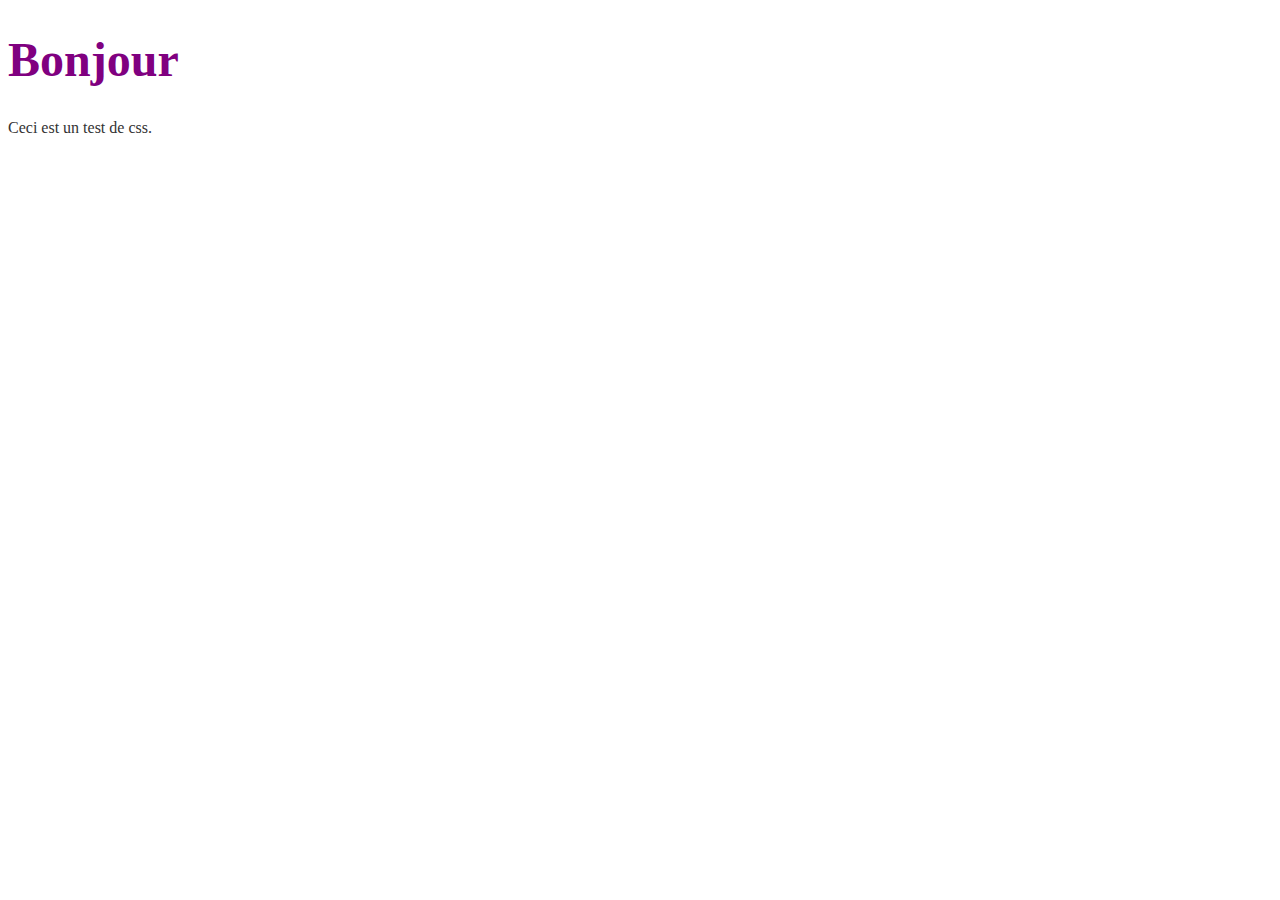
<file: Chapitre 2 – Sélecteurs, cascade, unités/Index.html>
<!DOCTYPE html>
<html lang="en">
<head>
    <meta charset="UTF-8">
    <meta name="viewport" content="width=device-width, initial-scale=1.0">
    <title>Tester Css</title>
    <link rel="stylesheet" href="style.css">
</head>
<body>
    <h1 class="titre">Bonjour</h1>
    <p id="principal">Ceci est un test de css.</p>
</body>
</html>
</file>
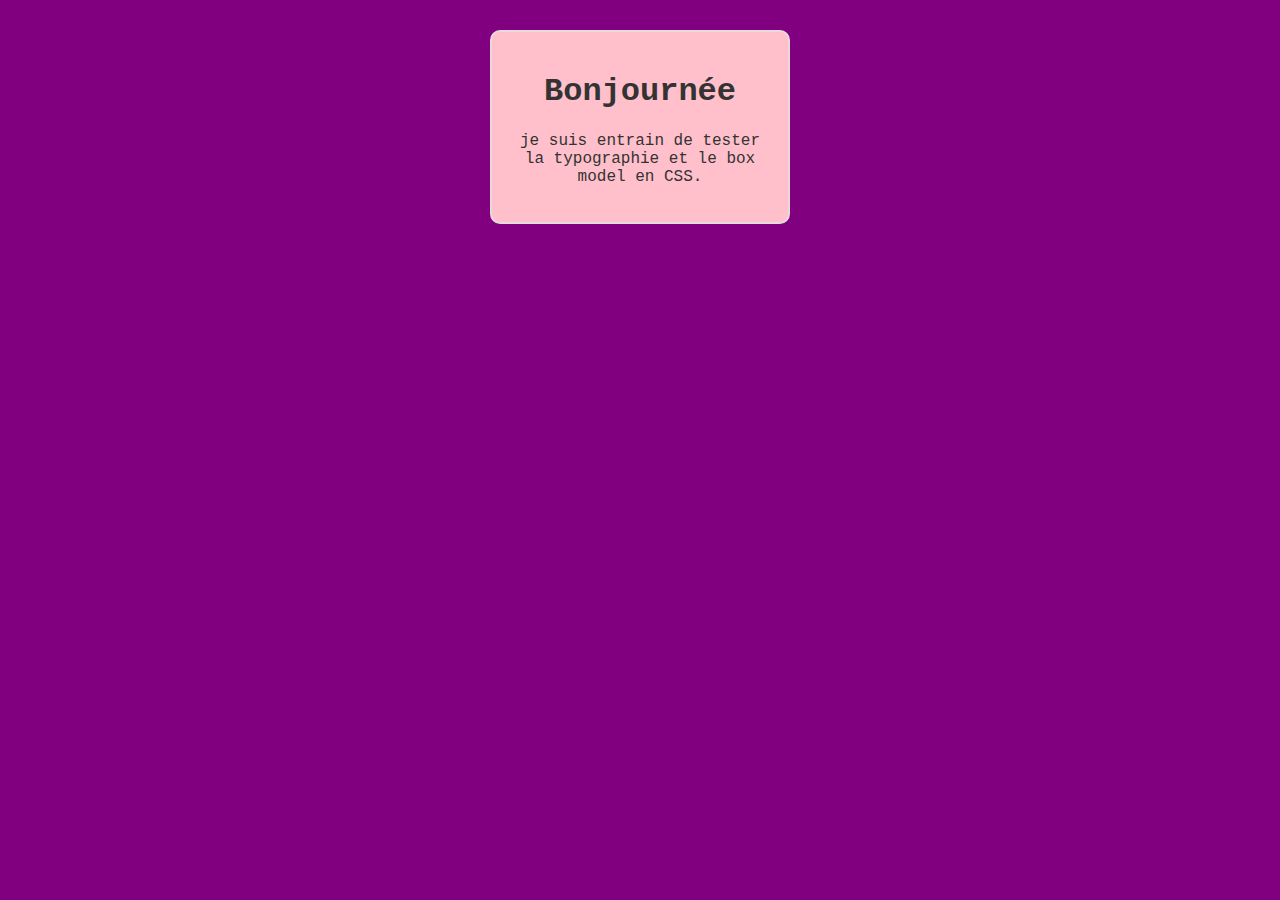
<file: Chapitre 3– Typographie, couleurs, bordures, modèle de boîte/Index.html>
<!DOCTYPE html>
<html lang="fr">
  <head>
    <meta charset="UTF-8">
    <meta name="viewport" content="width=device-width, initial-scale=1.0">
    <title>Typographie et Box Model</title>
    <link rel="stylesheet" href="style.css">
  </head>
  <body>
    <div class="container">
      <h1>Bonjournée</h1>
      <p>je suis entrain de tester la typographie et le box model en CSS.</p>
    </div>
  </body>
</html>
</file>
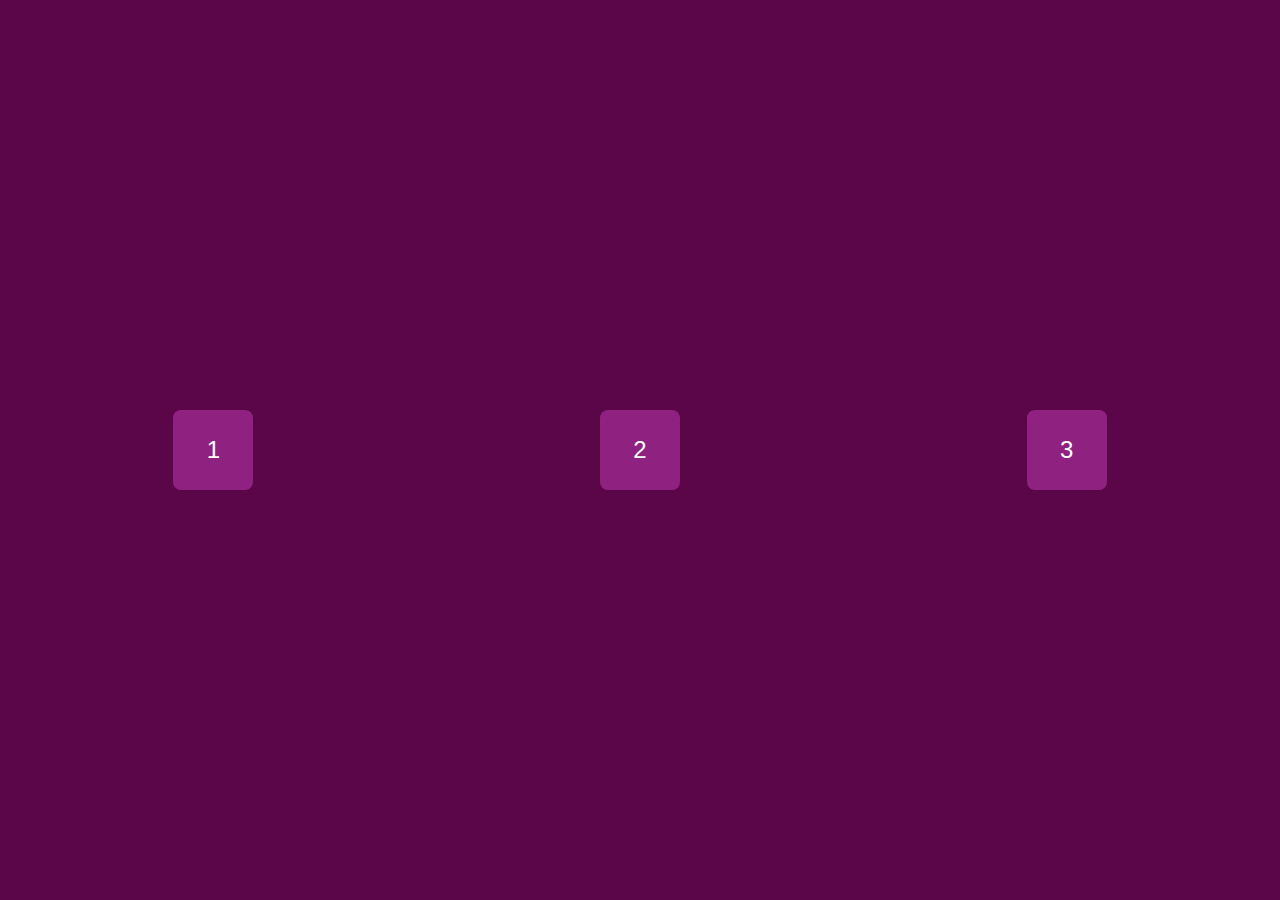
<file: Chapitre 4 – Flexbox/Index.html>
<!DOCTYPE html>
<html lang="fr">
  <head>
    <meta charset="UTF-8">
    <meta name="viewport" content="width=device-width, initial-scale=1.0">
    <title>Exemple Flexbox</title>
    <link rel="stylesheet" href="style.css">
  </head>
  <body>
    <div class="container">
      <div class="box">1</div>
      <div class="box">2</div>
      <div class="box">3</div>
    </div>
  </body>
</html>
</file>
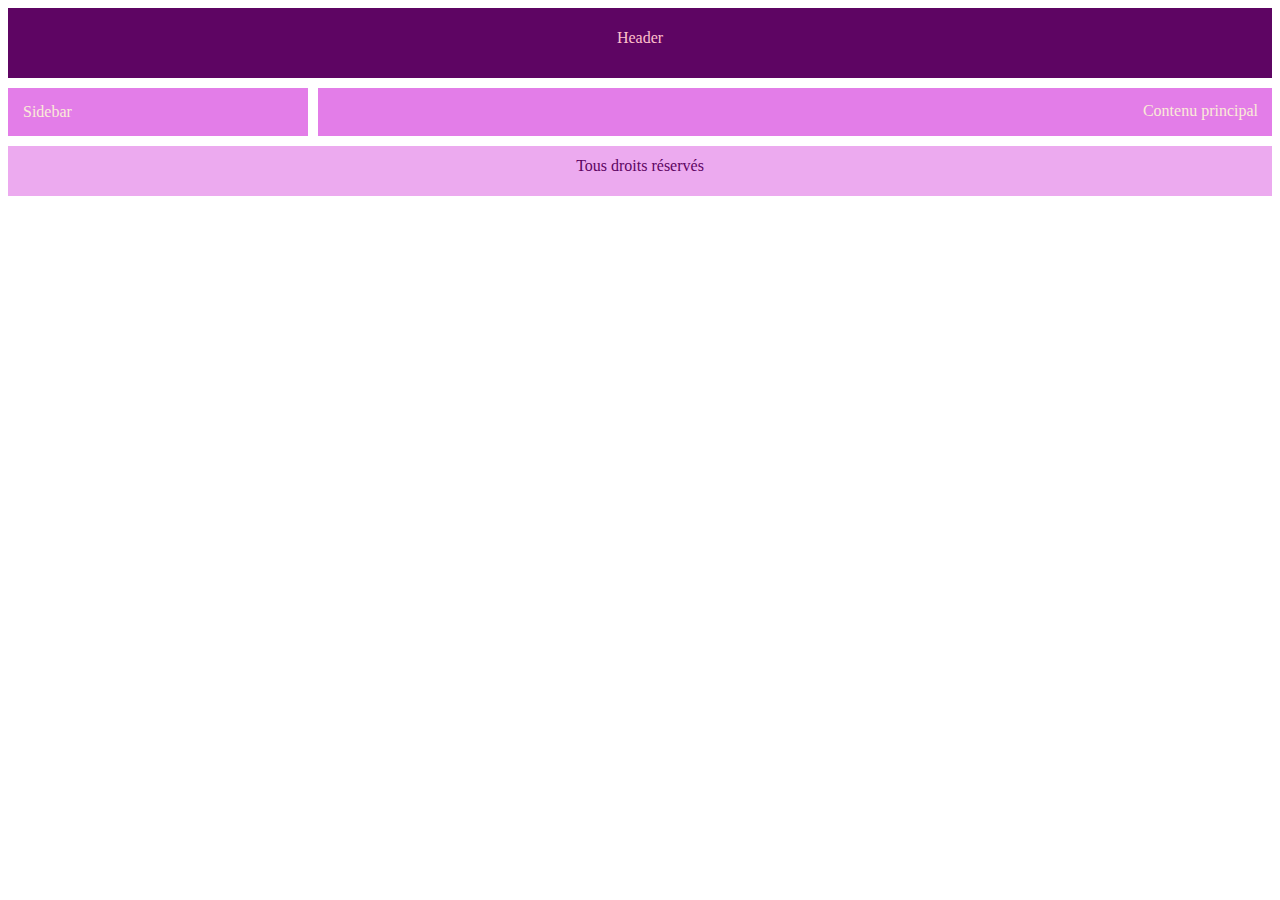
<file: Chapitre 5– Grid Layout/Index.html>
<!DOCTYPE html>
<html lang="fr">
  <head>
    <meta charset="UTF-8">
    <meta name="viewport" content="width=device-width, initial-scale=1.0">
    <title>Testant  Grid Layout</title>
    <link rel="stylesheet" href="style.css">
  </head>
  <body>
    <div class="container">
      <header class="header">Header</header>
      <aside class="sidebar">Sidebar</aside>
      <main class="content">Contenu principal</main>
      <footer class="footer">Tous droits réservés</footer>
    </div>
  </body>
</html>
</file>
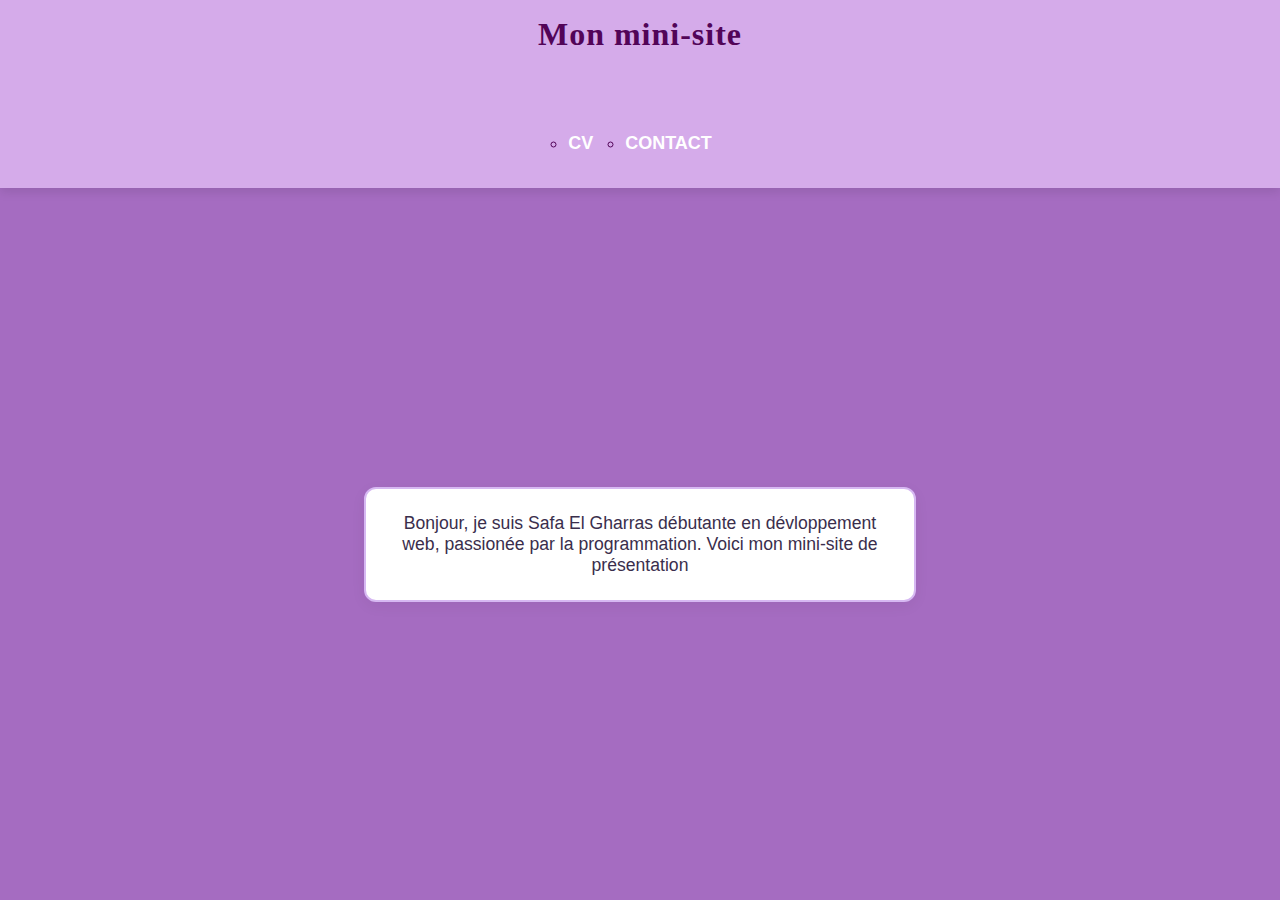
<file: Realisation 3/index.html>
<!DOCTYPE html>
<html lang="en">
<head>
    <link rel="stylesheet" href="index.css">
    <meta charset="UTF-8">
    <meta name="viewport" content="width=device-width, initial-scale=1.0">
    <title>Acceuil-Mon site</title>
</head>
<body>
    <header>
        <h1>Mon mini-site</h1>
        <nav>
            <ul>
                <li><a href="cv.html">CV</a></li>
                <li><a href="contact.html">CONTACT</a></li>
            </ul>

        </nav>
    </header>
    <main>
        <p>Bonjour, je suis Safa El Gharras débutante en dévloppement web, passionée par la programmation. Voici mon mini-site de présentation</p>
    </main>
    
</body>
</html>
</file>
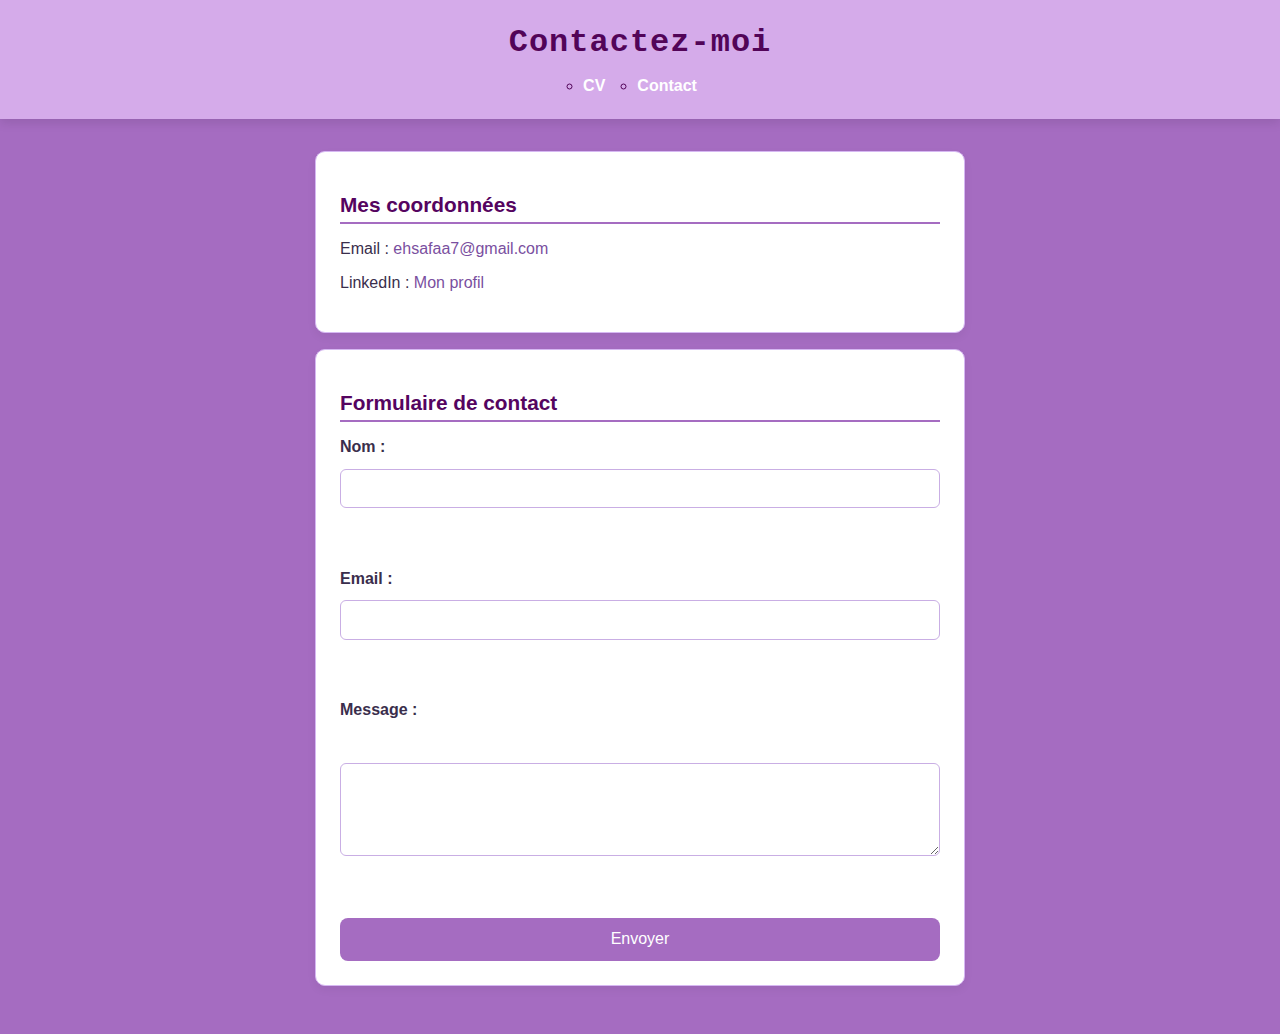
<file: Realisation 3/contact.html>
<!DOCTYPE html>
<html lang="fr">
<head>
    <link rel="stylesheet" href="contact.css">
  <meta charset="UTF-8">
  <meta name="viewport" content="width=device-width, initial-scale=1.0">
  <title>Contact - Mon mini site</title>
</head>
<body>
  <header>
    <h1>Contactez-moi</h1>
    <nav>
      <ul>
       
        <li><a href="cv.html">CV</a></li>
        <li><a href="contact.html">Contact</a></li>
      </ul>
    </nav>
  </header>

  <main>
    <section>
      <h2>Mes coordonnées</h2>
      <p>Email : <a href="mailto:ehsafaa7@gmail.com">ehsafaa7@gmail.com</a></p>
      <p>LinkedIn : <a href="https://www.linkedin.com/in/safa-el-gharras-148236388/" target="_blank">Mon profil</a></p>
    </section>

    <section>
      <h2>Formulaire de contact</h2>
      <form>
        <label for="nom">Nom :</label>
        <input type="text" id="nom" name="nom" required><br><br>

        <label for="email">Email :</label>
        <input type="email" id="email" name="email" required><br><br>

        <label for="message">Message :</label><br>
        <textarea id="message" name="message" rows="4"></textarea><br><br>

        <button type="submit">Envoyer</button>
      </form>
    </section>
  </main>
</body>
</html>
</file>
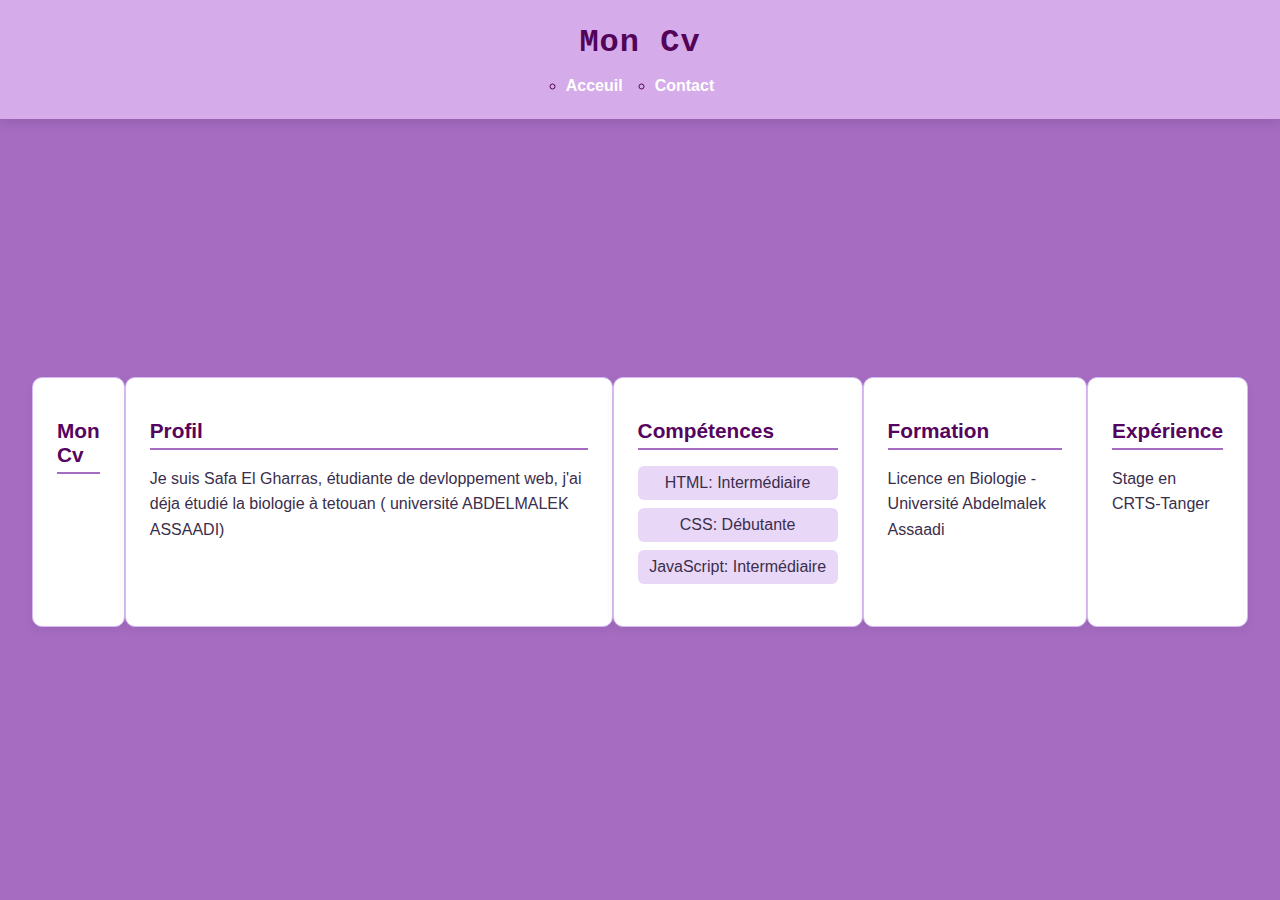
<file: Realisation 3/cv.html>
<!DOCTYPE html>
<html lang="en">
<head>
    <link rel="stylesheet" href="cv.css">
    <meta charset="UTF-8">
    <meta name="viewport" content="width=device-width, initial-scale=1.0">
    <title>Cv-Mon site</title>
</head>
<body>
    <header>
        <h1>Mon Cv</h1>
        <nav>
            <ul>
                <li><a href="index.html">Acceuil</a></li>
                <li><a href="contact.html">Contact</a></li>
            </ul>
        </nav>
    </header>    
        <main>
        <section>
            <h2>Mon Cv</h2>
        </section>
        <section>
             <h2>Profil</h2>
             <p>Je suis Safa El Gharras, étudiante de devloppement web, j'ai déja étudié la biologie à tetouan ( université ABDELMALEK ASSAADI)</p>
        </section>
            
        
        <section>
           <h2>Compétences</h2>
            <ul>
                <li>HTML: Intermédiaire</li>
                <li>CSS: Débutante</li>
                <li>JavaScript: Intermédiaire</li>
            </ul>
        </section>
        <section>
            <h2>Formation</h2>
            <p>Licence en Biologie - Université Abdelmalek Assaadi </p>
        </section>
        <section>
            <h2>Expérience</h2>
            <p>Stage en CRTS-Tanger</p>
        </section>
    
    </main>
</body>
</html>
</file>
<file: Chapitre 2 – Sélecteurs, cascade, unités/style.css>
.titre{
    color:purple;
    font-size: 3rem;
}
#principal{
color: #333;
font-size:2,1em ;
}
</file>
<file: Chapitre 3– Typographie, couleurs, bordures, modèle de boîte/style.css>
body {
    font-family:'Courier New', Courier, monospace, sans-serif;
    background-color: purple;
  }
  
  .container {
    background-color: pink;
    color: #333;
    width: 300px;
    padding: 20px;
    margin: 30px auto;
    border: 2px solid #e6dbdb;
    border-radius: 10px;
    box-sizing: border-box;
    text-align: center;
    
  }
</file>
<file: Chapitre 4 – Flexbox/style.css>
body {
    font-family: Arial, sans-serif;
    margin: 0;
    padding: 0;
  }
  
  .container {
    display: flex;
    justify-content: space-around;
    align-items: center;
    height: 100vh;
    background-color: #5a0648;
  }
  
  .box {
    width: 80px;
    height: 80px;
    background-color: #8f2281;
    color: white;
    display: flex;
    align-items: center;
    justify-content: center;
    border-radius: 8px;
    font-size: 1.5rem;
  }
</file>
<file: Chapitre 5– Grid Layout/style.css>
.container{
    display :grid;
    grid-template-columns: 300px 2fr  ;
    grid-template-rows: 70px 1fr 50px;
    gap:10px ;
    height: 70px;
}
.header{
    grid-column: 1/3 ;
    background: #5e0563;
    color: pink;
    text-align:center;
    line-height: 60px;
}
.sidebar{
    background:#e37de8 ;
    padding: 15px;
    color: antiquewhite;
    text-align: left;

}
.content{
    background:#e37de8;
    padding: 14px;
    color: antiquewhite;
    text-align: right;
}
.footer{
    grid-column: 1/3;
    background: #ecaaef;
    color:#5e0563;
    text-align: center;
    line-height: 40px;
}
</file>
<file: Realisation 3/index.css>
body {
    font-family: "Poppins", sans-serif;
    margin: 0;
    padding: 0;
    background-color:  #a56cc1; 
    color: #3a2e4c;
    display: flex;
    flex-direction: column;
    min-height: 100vh;
  }
  
  
  header {
    background-color:  #d5abea; 
    color: rgb(82, 4, 88);
    text-align: center;
    padding: 1rem 0;
    box-shadow: 0 4px 10px rgba(0, 0, 0, 0.1);
  }
  
  
  header h1 {
    margin: 0;
    font-size: 2rem;
    letter-spacing: 1px;
    font-family: Cambria, Cochin, Georgia, Times, 'Times New Roman', serif;
  }
  

  nav ul {
    list-style:circle;
    display: flex;
    justify-content: center;
    gap: 2rem;
    padding: 0;
    margin-top: 5rem;
    font-size: large;
    font-family: 'Segoe UI', Tahoma, Geneva, Verdana, sans-serif;
  }
  
  nav ul li a {
    text-decoration: none;
    color: white;
    font-weight: bold;
    transition: 0.3s;
  }
  
 
  nav ul li a:hover {
    color: #e6d3f7; 
    border-bottom: 2px solid #fff;
  }
  
  
  main {
    display: flex;
    justify-content: center;
    align-items: center;
    flex: 1; 
    padding: 2rem;
  }
  
  main p {
    background-color: #ffffff;
    border: 2px solid #d6b8f2;
    border-radius: 12px;
    padding: 1.5rem;
    max-width: 500px;
    text-align: center;
    font-size: 1.1rem;
    box-shadow: 0 4px 15px rgba(0, 0, 0, 0.05);
    transition: all ease 0.5s;
    
  }

  main p:hover {
    box-shadow: inset 0 10px 10px #55046068;
    transform: translateY(-10%)
  }
</file>
<file: Realisation 3/contact.css>
body {
    font-family: "Poppins", sans-serif;
    margin: 0;
    padding: 0;
    background-color:  #a56cc1; 
    color: #3a2e4c;
    display: flex;
    flex-direction: column;
    min-height: 100vh;
  }
  
 
  header {
    background-color:  #d5abea; 
    color:rgb(82, 4, 88);
    text-align: center;
    padding: 1.5rem 0;
    box-shadow: 0 4px 10px rgba(0, 0, 0, 0.1);
  }
  
  header h1 {
    margin: 0 0 1rem 0;
    font-size: 2rem;
    letter-spacing: 1px;
    font-family:'Courier New', Courier, monospace;
  }
  
  
  nav ul {
    list-style: circle;
    display: flex;
    justify-content: center;
    gap: 2rem;
    padding: 0;
    margin: 0;
  }
  
  nav ul li a {
    text-decoration: none;
    color: white;
    font-weight: bold;
    transition: 0.3s;
  }
  
  nav ul li a:hover {
    color: #e6d3f7;
    border-bottom: 2px solid #fff;
  }
  
  
  main {
    flex: 1;
    display: flex;
    flex-direction: column;
    align-items: center;
    padding: 2rem;
  }
  
 
  section {
    background-color: #ffffff;
    border: 1px solid #d6b8f2;
    border-radius: 10px;
    padding: 1.5rem;
    margin-bottom: 1rem;
    max-width: 600px;
    width: 100%;
    box-shadow: 0 4px 10px rgba(0, 0, 0, 0.05);
  }
  
 
  section h2 {
    color: #550460;
    border-bottom: 2px solid #a56cc1;
    padding-bottom: 0.3rem;
    margin-bottom: 1rem;
    font-size: 1.3rem;
  }
  
  
  a {
    color: #7a4fa0;
    text-decoration: none;
    transition: 0.3s;
  }
  
  a:hover {
    text-decoration: underline;
    color: #550460;
  }
  
  
  form {
    display: flex;
    flex-direction: column;
    gap: 0.8rem;
  }
  
  label {
    font-weight: bold;
  }
  
  input, textarea {
    border: 1px solid #c9aee4;
    border-radius: 6px;
    padding: 0.6rem;
    font-family: inherit;
    font-size: 1rem;
    width: 100%;
    box-sizing: border-box;
    transition: 0.3s;
  }
  
  input:focus, textarea:focus {
    border-color: #a56cc1;
    outline: none;
    box-shadow: 0 0 6px #d6b8f2;
  }
  
 
  button {
    background-color: #a56cc1;
    color: white;
    border: none;
    border-radius: 8px;
    padding: 0.8rem;
    font-size: 1rem;
    cursor: pointer;
    transition: 0.3s;
  }
  
  button:hover {
    background-color: #8d55ad;
    transform: scale(1.03);
  }
</file>
<file: Realisation 3/cv.css>
body {
    font-family: "Poppins", sans-serif;
    margin: 0;
    padding: 0;
    background-color: #f6f2fa;
    color: #3a2e4c; 
    display: flex;
    flex-direction: column;
    min-height: 100vh;
    background-color: #a56cc1;
  }
  
 
  header {
    background-color: #d5abea; 
    color: rgb(82, 4, 88);
    text-align: center;
    padding: 1.5rem 0;
    box-shadow: 0 4px 10px rgba(0, 0, 0, 0.1);
  }
  

  header h1 {
    margin: 0 0 1rem 0; 
    font-size: 2rem;
    letter-spacing: 1px;
    font-family:'Courier New', Courier, monospace;
  }
  

  nav ul {
    list-style: circle;
    display: flex;
    justify-content: center;
    gap: 2rem;
    padding: 0;
    margin: 0;
  }
  
  nav ul li a {
    text-decoration: none;
    color: white;
    font-weight: bold;
    transition: 0.3s;
  }
  
  nav ul li a:hover {
    color: #e6d3f7;
    border-bottom: 2px solid #fff;
  }
  
 
  main {
    display: flex;
    justify-content: center;
    align-items: center;
    flex: 1;
    padding: 2rem;
  }
  
 
  section {
    background-color: #ffffff;
    border: 1px solid #d6b8f2;
    border-radius: 10px;
    padding: 1.5rem;
    margin-bottom: 1rem;
    max-width: 600px;
    box-shadow: 0 4px 10px rgba(0, 0, 0, 0.05);
    height: 200px;
    transition: all ease 0.5s;
    
  }

  section:hover {
    box-shadow: inset 0 10px 10px #55046068;
    transform: translateY(-8%);
}
  
  
  section h2 {
    color: #550460;
    border-bottom: 2px solid #a56cc1;
    padding-bottom: 0.3rem;
    margin-bottom: 1rem;
    font-size: 1.3rem;
  }
  
 
  section p {
    line-height: 1.6;
    font-size: 1rem;
    color:#3a2e4c
  }
  
 
  section ul {
    display: grid;
    grid-template-columns: repeat(auto-fit, minmax(200px, 1fr));
    gap: 0.5rem;
    list-style: none;
    padding: 0;
  }
  
  section ul li {
    background-color: #e9d7f7;
    padding: 0.5rem;
    border-radius: 6px;
    text-align: center;
    transition: 0.3s;
  }
  
  section ul li:hover {
    background-color: #d7b3f3;
    transform: scale(1.05);
  }
</file>
